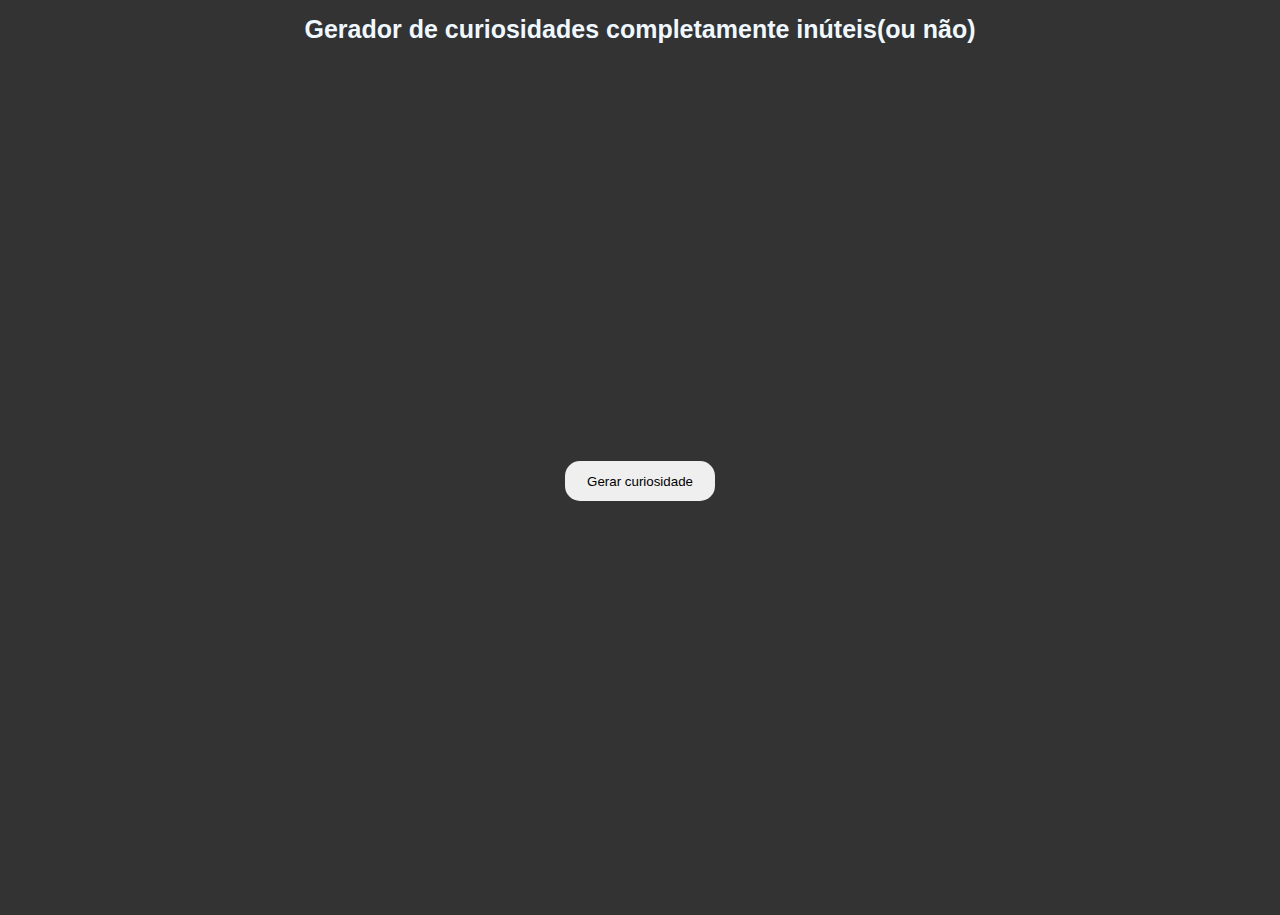
<file: curiosities/index.html>
<!DOCTYPE html>
<html lang="en">
  <head>
    <meta charset="UTF-8" />
    <meta name="viewport" content="width=device-width, initial-scale=1.0" />
    <title>Wikipedia Curiosities</title>
    <link rel="stylesheet" href="assets/css/style.css" />
    <link rel="stylesheet" href="assets/css/media-query.css">
    <!--Start Javascript-->
    <script defer src="assets/js/script.js"></script>
  </head>
  <body>
    <header>
      <h1>Gerador de curiosidades completamente inúteis(ou não)</h1>
    </header>
    <div class="curiosity">
      <h2 id="curiosity_title"></h2>
      <p id="curiosity_text"></p>
      <br>
      <button type="button" id="button">Gerar curiosidade</button>
    </div>
  </body>
</html>
</file>
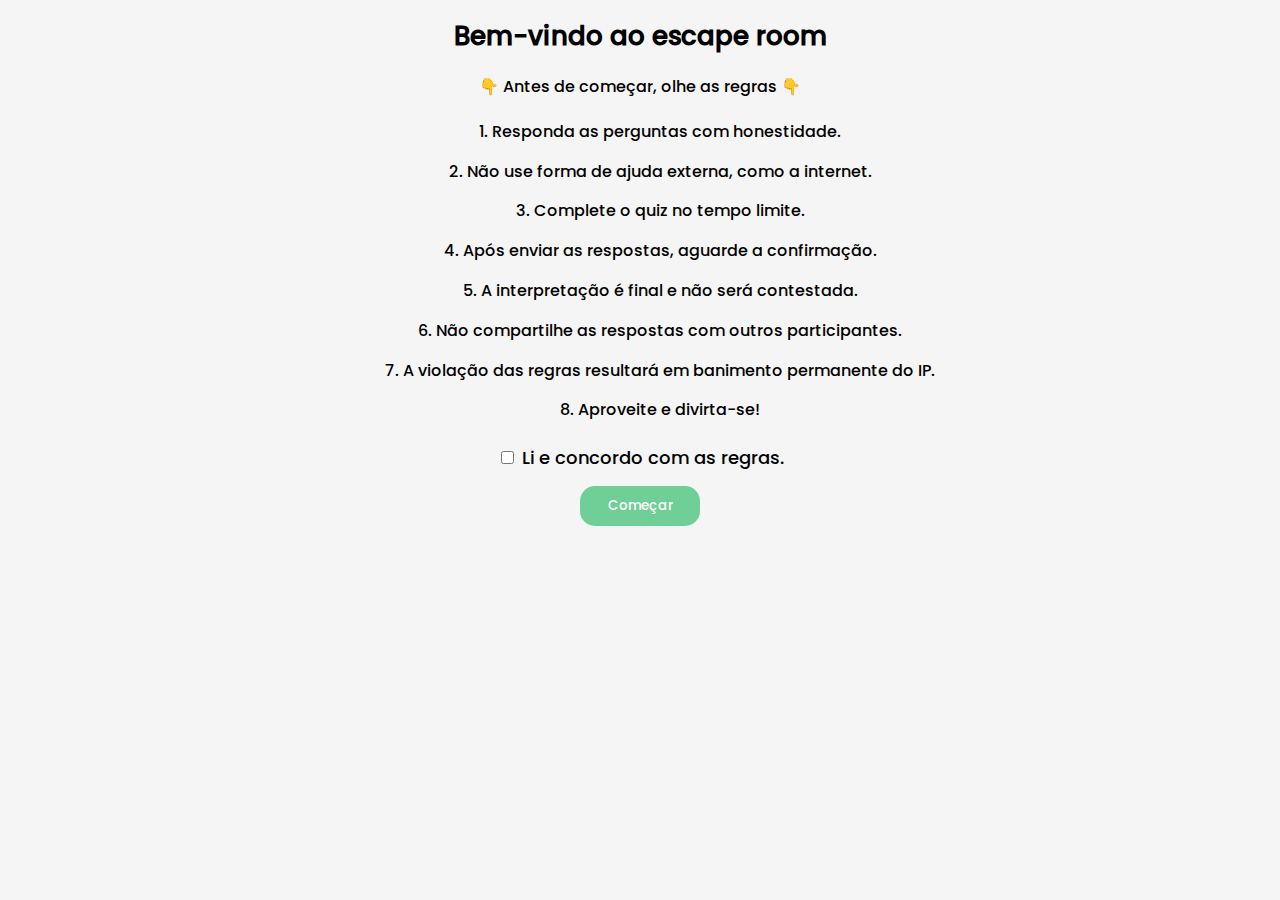
<file: escape room/index.html>
<!DOCTYPE html>
<html lang="pt-br">
<head>
    <meta charset="UTF-8">
    <meta name="viewport" content="width=device-width, initial-scale=1.0">
    <title>Escape Room</title>
    <link rel="stylesheet" href="assets/css/index.css">
    <script defer src="assets/js/index.js"></script>
</head>
<body>
    <h1>Bem-vindo ao escape room</h1>
    <p>&#x1F447; Antes de começar, olhe as regras &#x1F447;</p>
    <ol>
        <li>Responda as perguntas com honestidade.</li>
        <li>Não use forma de ajuda externa, como a internet.</li>
        <li>Complete o quiz no tempo limite.</li>
        <li>Após enviar as respostas, aguarde a confirmação.</li>
        <li>A interpretação é final e não será contestada.</li>
        <li>Não compartilhe as respostas com outros participantes.</li>
        <li>A violação das regras resultará em banimento permanente do IP.</li>
        <li>Aproveite e divirta-se!</li>
    </ol>
    <div class="confirm"><input type="checkbox" id="regrasCheckbox"> Li e concordo com as regras.</div>
    <div class="divBtn"><button id="button" disabled>Começar</button></div>
</body>
</html>
</file>
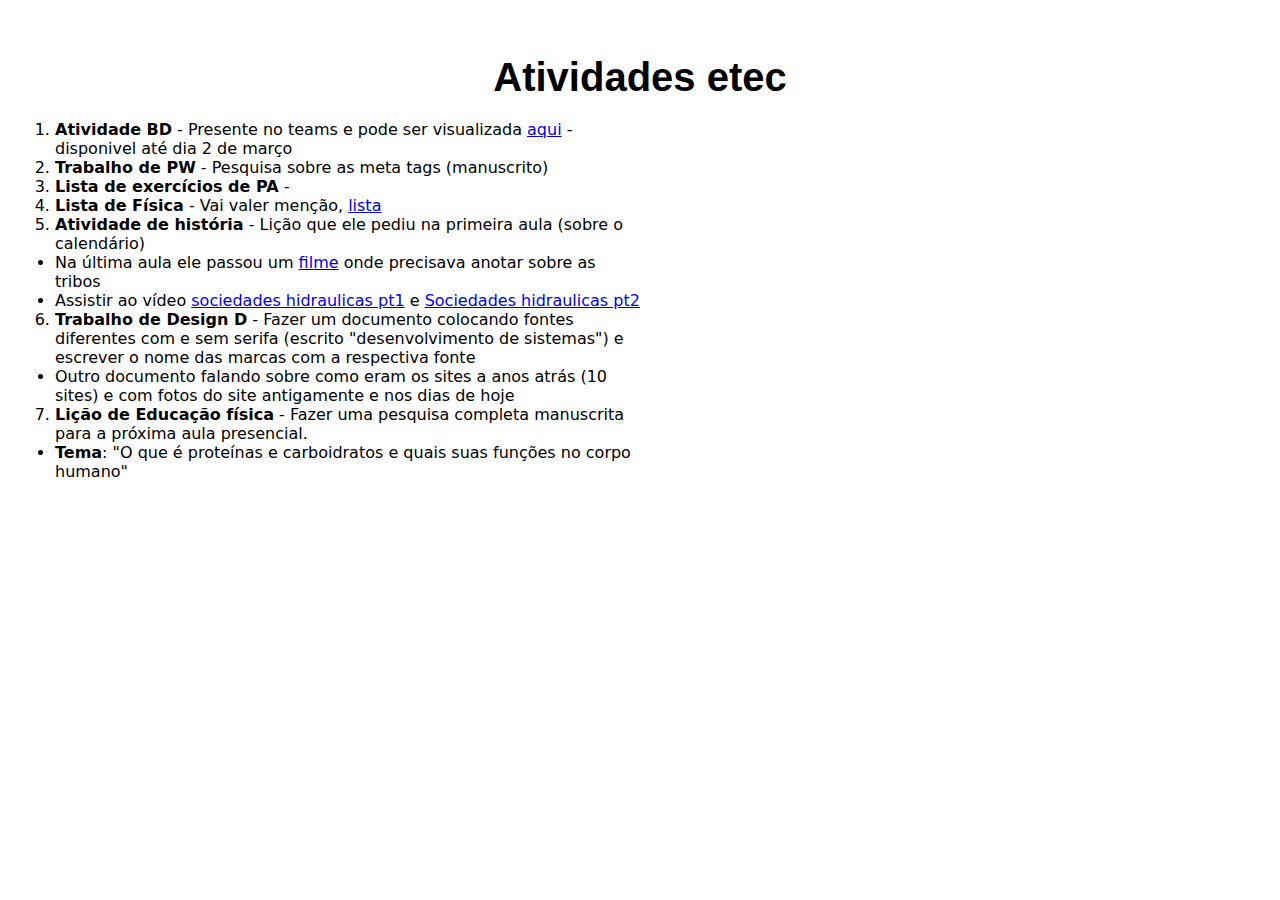
<file: etec/index.html>
<!DOCTYPE html>
<html lang="pt-br">
<head>
    <meta charset="UTF-8">
    <meta name="viewport" content="width=device-width, initial-scale=1.0">
    <meta http-equiv="X-UA-Compatible" content="IE=7">
    <title>Document</title>
    <link rel="stylesheet" href="assets/style.css">
</head>
<body>
    <div class="hero">
        <h1>Atividades etec</h1>
        <ol>
            <li><span class="title">Atividade BD</span> - Presente no teams e pode ser visualizada <a href="assets/content/db1.png">aqui</a> - disponivel até dia 2 de março</li>
            <li><span class="title">Trabalho de PW</span> - Pesquisa sobre as meta tags (manuscrito)</li>
            <li><span class="title">Lista de exercícios de PA</span> - <a href="assets/content/tpa.png"></a></li>
            <li><span class="title">Lista de Física</span> - Vai valer menção, <a href="assets/content/FIS.png">lista</a></li>
            <li><span class="title">Atividade de história</span> - Lição que ele pediu na primeira aula (sobre o calendário)</li>
            <ul>
                    <li>Na última aula ele passou um <a href="https://www.youtube.com/watch?v=t_xzwMbuGbE">filme</a> onde precisava anotar sobre as tribos</li>
                    <li>Assistir ao vídeo <a href="https://youtu.be/TlUOhzYwqDA">sociedades hidraulicas pt1</a> e <a href="https://youtu.be/0oZe_xiUyXw">Sociedades hidraulicas pt2</a></li>
            </ul>
            <li><span class="title">Trabalho de Design D</span> - Fazer um documento colocando fontes diferentes com e sem serifa (escrito "desenvolvimento de sistemas") e escrever o nome das marcas com a respectiva fonte</li>
            <ul>
                <li>Outro documento falando sobre como eram os sites a anos atrás (10 sites) e com fotos do site antigamente e nos dias de hoje</li>
            </ul>
            <li><span class="title">Lição de Educação física</span> - Fazer uma pesquisa completa manuscrita para a próxima aula presencial.</li>
                <ul>
                    <li><span class="title">Tema</span>: "O que é proteínas e carboidratos e quais suas funções no corpo humano"</li>
                </ul>
        </ol>
    </div>
</body>
</html>
</file>
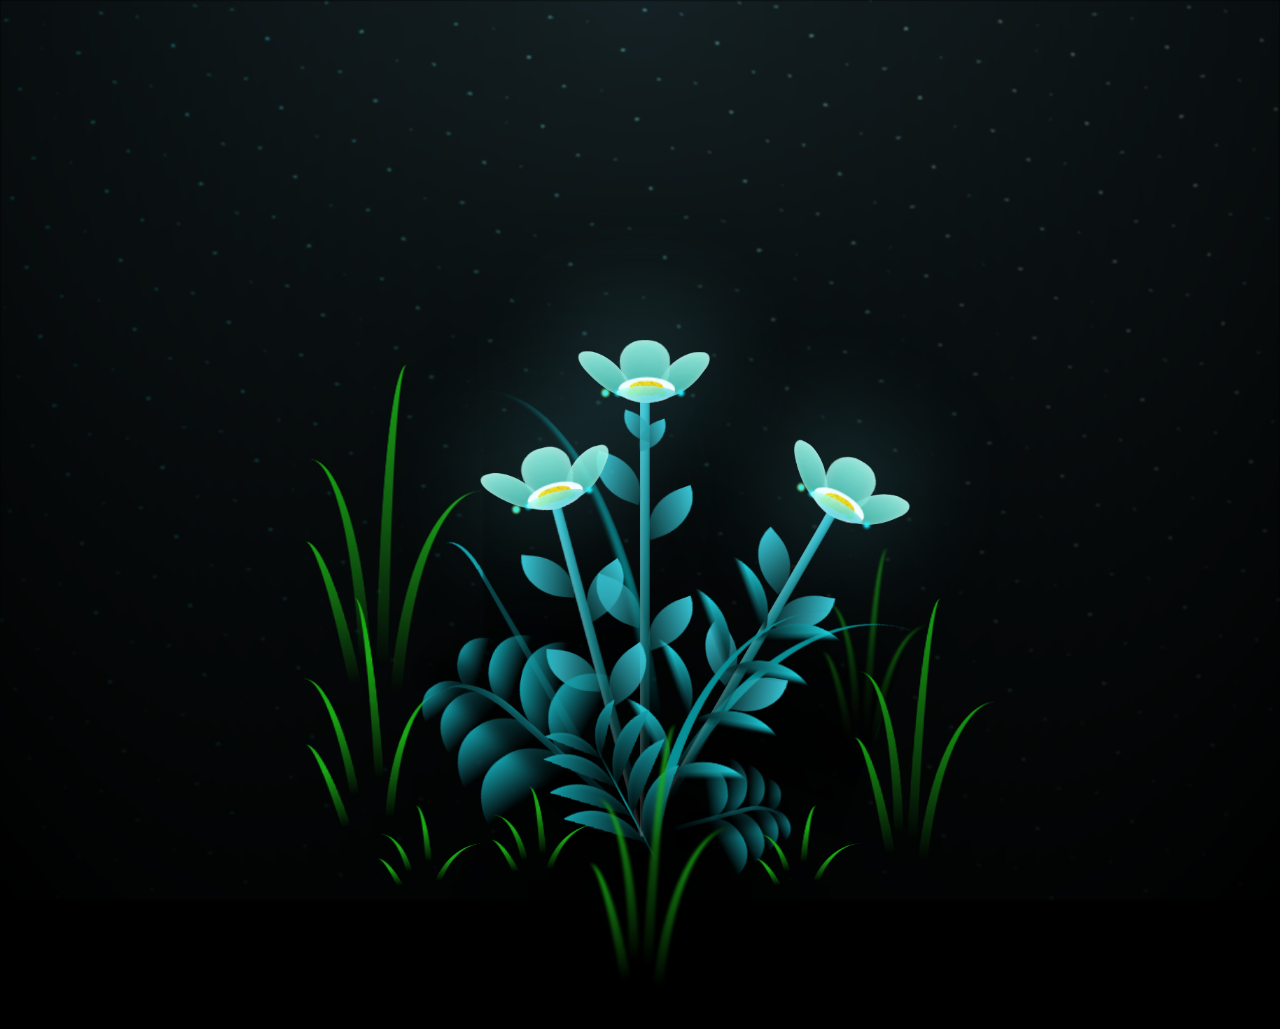
<file: flower/index.html>
<!DOCTYPE html>
<html lang="pt-br">
<head>
    <meta charset="UTF-8">
    <meta name="viewport" content="width=device-width, initial-scale=1.0">
    <title>Ale❤️</title>
    <link rel="stylesheet" href="assets/style.css">
    <script defer src="assets/script.js"></script>
</head>
 
<body class="not-loaded">
    <div class="night"></div>
    <div class="flowers">
      <div class="flower flower--1">
        <div class="flower__leafs flower__leafs--1">
          <div class="flower__leaf flower__leaf--1"></div>
          <div class="flower__leaf flower__leaf--2"></div>
          <div class="flower__leaf flower__leaf--3"></div>
          <div class="flower__leaf flower__leaf--4"></div>
          

          <div class="flower__white-circle"></div>
  
          <div class="flower__light flower__light--1"></div>
          <div class="flower__light flower__light--2"></div>
          <div class="flower__light flower__light--3"></div>
          <div class="flower__light flower__light--4"></div>
          <div class="flower__light flower__light--5"></div>
          <div class="flower__light flower__light--6"></div>
          <div class="flower__light flower__light--7"></div>
          <div class="flower__light flower__light--8"></div>
  
        </div>
        <div class="flower__line">
          <div class="flower__line__leaf flower__line__leaf--1"></div>
          <div class="flower__line__leaf flower__line__leaf--2"></div>
          <div class="flower__line__leaf flower__line__leaf--3"></div>
          <div class="flower__line__leaf flower__line__leaf--4"></div>
          <div class="flower__line__leaf flower__line__leaf--5"></div>
          <div class="flower__line__leaf flower__line__leaf--6"></div>
        </div>
      </div>
  
      <div class="flower flower--2">
        <div class="flower__leafs flower__leafs--2">
          <div class="flower__leaf flower__leaf--1"></div>
          <div class="flower__leaf flower__leaf--2"></div>
          <div class="flower__leaf flower__leaf--3"></div>
          <div class="flower__leaf flower__leaf--4"></div>
          <div class="flower__white-circle"></div>
  
          <div class="flower__light flower__light--1"></div>
          <div class="flower__light flower__light--2"></div>
          <div class="flower__light flower__light--3"></div>
          <div class="flower__light flower__light--4"></div>
          <div class="flower__light flower__light--5"></div>
          <div class="flower__light flower__light--6"></div>
          <div class="flower__light flower__light--7"></div>
          <div class="flower__light flower__light--8"></div>
  
        </div>
        <div class="flower__line">
          <div class="flower__line__leaf flower__line__leaf--1"></div>
          <div class="flower__line__leaf flower__line__leaf--2"></div>
          <div class="flower__line__leaf flower__line__leaf--3"></div>
          <div class="flower__line__leaf flower__line__leaf--4"></div>
        </div>
      </div>
  
      <div class="flower flower--3">
        <div class="flower__leafs flower__leafs--3">
          <div class="flower__leaf flower__leaf--1"></div>
          <div class="flower__leaf flower__leaf--2"></div>
          <div class="flower__leaf flower__leaf--3"></div>
          <div class="flower__leaf flower__leaf--4"></div>
          <div class="flower__white-circle"></div>
  
          <div class="flower__light flower__light--1"></div>
          <div class="flower__light flower__light--2"></div>
          <div class="flower__light flower__light--3"></div>
          <div class="flower__light flower__light--4"></div>
          <div class="flower__light flower__light--5"></div>
          <div class="flower__light flower__light--6"></div>
          <div class="flower__light flower__light--7"></div>
          <div class="flower__light flower__light--8"></div>
  
        </div>
        <div class="flower__line">
          <div class="flower__line__leaf flower__line__leaf--1"></div>
          <div class="flower__line__leaf flower__line__leaf--2"></div>
          <div class="flower__line__leaf flower__line__leaf--3"></div>
          <div class="flower__line__leaf flower__line__leaf--4"></div>
        </div>
      </div>
  
      <div class="grow-ans" style="--d:1.2s">
        <div class="flower__g-long">
          <div class="flower__g-long__top"></div>
          <div class="flower__g-long__bottom"></div>
        </div>
      </div>
  
      <div class="growing-grass">
        <div class="flower__grass flower__grass--1">
          <div class="flower__grass--top"></div>
          <div class="flower__grass--bottom"></div>
          <div class="flower__grass__leaf flower__grass__leaf--1"></div>
          <div class="flower__grass__leaf flower__grass__leaf--2"></div>
          <div class="flower__grass__leaf flower__grass__leaf--3"></div>
          <div class="flower__grass__leaf flower__grass__leaf--4"></div>
          <div class="flower__grass__leaf flower__grass__leaf--5"></div>
          <div class="flower__grass__leaf flower__grass__leaf--6"></div>
          <div class="flower__grass__leaf flower__grass__leaf--7"></div>
          <div class="flower__grass__leaf flower__grass__leaf--8"></div>
          <div class="flower__grass__overlay"></div>
        </div>
      </div>
  
      <div class="growing-grass">
        <div class="flower__grass flower__grass--2">
          <div class="flower__grass--top"></div>
          <div class="flower__grass--bottom"></div>
          <div class="flower__grass__leaf flower__grass__leaf--1"></div>
          <div class="flower__grass__leaf flower__grass__leaf--2"></div>
          <div class="flower__grass__leaf flower__grass__leaf--3"></div>
          <div class="flower__grass__leaf flower__grass__leaf--4"></div>
          <div class="flower__grass__leaf flower__grass__leaf--5"></div>
          <div class="flower__grass__leaf flower__grass__leaf--6"></div>
          <div class="flower__grass__leaf flower__grass__leaf--7"></div>
          <div class="flower__grass__leaf flower__grass__leaf--8"></div>
          <div class="flower__grass__overlay"></div>
        </div>
      </div>
  
      <div class="grow-ans" style="--d:2.4s">
        <div class="flower__g-right flower__g-right--1">
          <div class="leaf"></div>
        </div>
      </div>
  
      <div class="grow-ans" style="--d:2.8s">
        <div class="flower__g-right flower__g-right--2">
          <div class="leaf"></div>
        </div>
      </div>
  
      <div class="grow-ans" style="--d:2.8s">
        <div class="flower__g-front">
          <div class="flower__g-front__leaf-wrapper flower__g-front__leaf-wrapper--1">
            <div class="flower__g-front__leaf"></div>
          </div>
          <div class="flower__g-front__leaf-wrapper flower__g-front__leaf-wrapper--2">
            <div class="flower__g-front__leaf"></div>
          </div>
          <div class="flower__g-front__leaf-wrapper flower__g-front__leaf-wrapper--3">
            <div class="flower__g-front__leaf"></div>
          </div>
          <div class="flower__g-front__leaf-wrapper flower__g-front__leaf-wrapper--4">
            <div class="flower__g-front__leaf"></div>
          </div>
          <div class="flower__g-front__leaf-wrapper flower__g-front__leaf-wrapper--5">
            <div class="flower__g-front__leaf"></div>
          </div>
          <div class="flower__g-front__leaf-wrapper flower__g-front__leaf-wrapper--6">
            <div class="flower__g-front__leaf"></div>
          </div>
          <div class="flower__g-front__leaf-wrapper flower__g-front__leaf-wrapper--7">
            <div class="flower__g-front__leaf"></div>
          </div>
          <div class="flower__g-front__leaf-wrapper flower__g-front__leaf-wrapper--8">
            <div class="flower__g-front__leaf"></div>
          </div>
          <div class="flower__g-front__line"></div>
        </div>
      </div>
  
      <div class="grow-ans" style="--d:3.2s">
        <div class="flower__g-fr">
          <div class="leaf"></div>
          <div class="flower__g-fr__leaf flower__g-fr__leaf--1"></div>
          <div class="flower__g-fr__leaf flower__g-fr__leaf--2"></div>
          <div class="flower__g-fr__leaf flower__g-fr__leaf--3"></div>
          <div class="flower__g-fr__leaf flower__g-fr__leaf--4"></div>
          <div class="flower__g-fr__leaf flower__g-fr__leaf--5"></div>
          <div class="flower__g-fr__leaf flower__g-fr__leaf--6"></div>
          <div class="flower__g-fr__leaf flower__g-fr__leaf--7"></div>
          <div class="flower__g-fr__leaf flower__g-fr__leaf--8"></div>
        </div>
      </div>
  
      <div class="long-g long-g--0">
        <div class="grow-ans" style="--d:3s">
          <div class="leaf leaf--0"></div>
        </div>
        <div class="grow-ans" style="--d:2.2s">
          <div class="leaf leaf--1"></div>
        </div>
        <div class="grow-ans" style="--d:3.4s">
          <div class="leaf leaf--2"></div>
        </div>
        <div class="grow-ans" style="--d:3.6s">
          <div class="leaf leaf--3"></div>
        </div>
      </div>
  
      <div class="long-g long-g--1">
        <div class="grow-ans" style="--d:3.6s">
          <div class="leaf leaf--0"></div>
        </div>
        <div class="grow-ans" style="--d:3.8s">
          <div class="leaf leaf--1"></div>
        </div>
        <div class="grow-ans" style="--d:4s">
          <div class="leaf leaf--2"></div>
        </div>
        <div class="grow-ans" style="--d:4.2s">
          <div class="leaf leaf--3"></div>
        </div>
      </div>
  
      <div class="long-g long-g--2">
        <div class="grow-ans" style="--d:4s">
          <div class="leaf leaf--0"></div>
        </div>
        <div class="grow-ans" style="--d:4.2s">
          <div class="leaf leaf--1"></div>
        </div>
        <div class="grow-ans" style="--d:4.4s">
          <div class="leaf leaf--2"></div>
        </div>
        <div class="grow-ans" style="--d:4.6s">
          <div class="leaf leaf--3"></div>
        </div>
      </div>
  
      <div class="long-g long-g--3">
        <div class="grow-ans" style="--d:4s">
          <div class="leaf leaf--0"></div>
        </div>
        <div class="grow-ans" style="--d:4.2s">
          <div class="leaf leaf--1"></div>
        </div>
        <div class="grow-ans" style="--d:3s">
          <div class="leaf leaf--2"></div>
        </div>
        <div class="grow-ans" style="--d:3.6s">
          <div class="leaf leaf--3"></div>
        </div>
      </div>
  
      <div class="long-g long-g--4">
        <div class="grow-ans" style="--d:4s">
          <div class="leaf leaf--0"></div>
        </div>
        <div class="grow-ans" style="--d:4.2s">
          <div class="leaf leaf--1"></div>
        </div>
        <div class="grow-ans" style="--d:3s">
          <div class="leaf leaf--2"></div>
        </div>
        <div class="grow-ans" style="--d:3.6s">
          <div class="leaf leaf--3"></div>
        </div>
      </div>
  
      <div class="long-g long-g--5">
        <div class="grow-ans" style="--d:4s">
          <div class="leaf leaf--0"></div>
        </div>
        <div class="grow-ans" style="--d:4.2s">
          <div class="leaf leaf--1"></div>
        </div>
        <div class="grow-ans" style="--d:3s">
          <div class="leaf leaf--2"></div>
        </div>
        <div class="grow-ans" style="--d:3.6s">
          <div class="leaf leaf--3"></div>
        </div>
      </div>
  
      <div class="long-g long-g--6">
        <div class="grow-ans" style="--d:4.2s">
          <div class="leaf leaf--0"></div>
        </div>
        <div class="grow-ans" style="--d:4.4s">
          <div class="leaf leaf--1"></div>
        </div>
        <div class="grow-ans" style="--d:4.6s">
          <div class="leaf leaf--2"></div>
        </div>
        <div class="grow-ans" style="--d:4.8s">
          <div class="leaf leaf--3"></div>
        </div>
      </div>
  
      <div class="long-g long-g--7">
        <div class="grow-ans" style="--d:3s">
          <div class="leaf leaf--0"></div>
        </div>
        <div class="grow-ans" style="--d:3.2s">
          <div class="leaf leaf--1"></div>
        </div>
        <div class="grow-ans" style="--d:3.5s">
          <div class="leaf leaf--2"></div>
        </div>
        <div class="grow-ans" style="--d:3.6s">
          <div class="leaf leaf--3"></div>
        </div>
      </div>
    </div>
  </body>

</html>
</file>
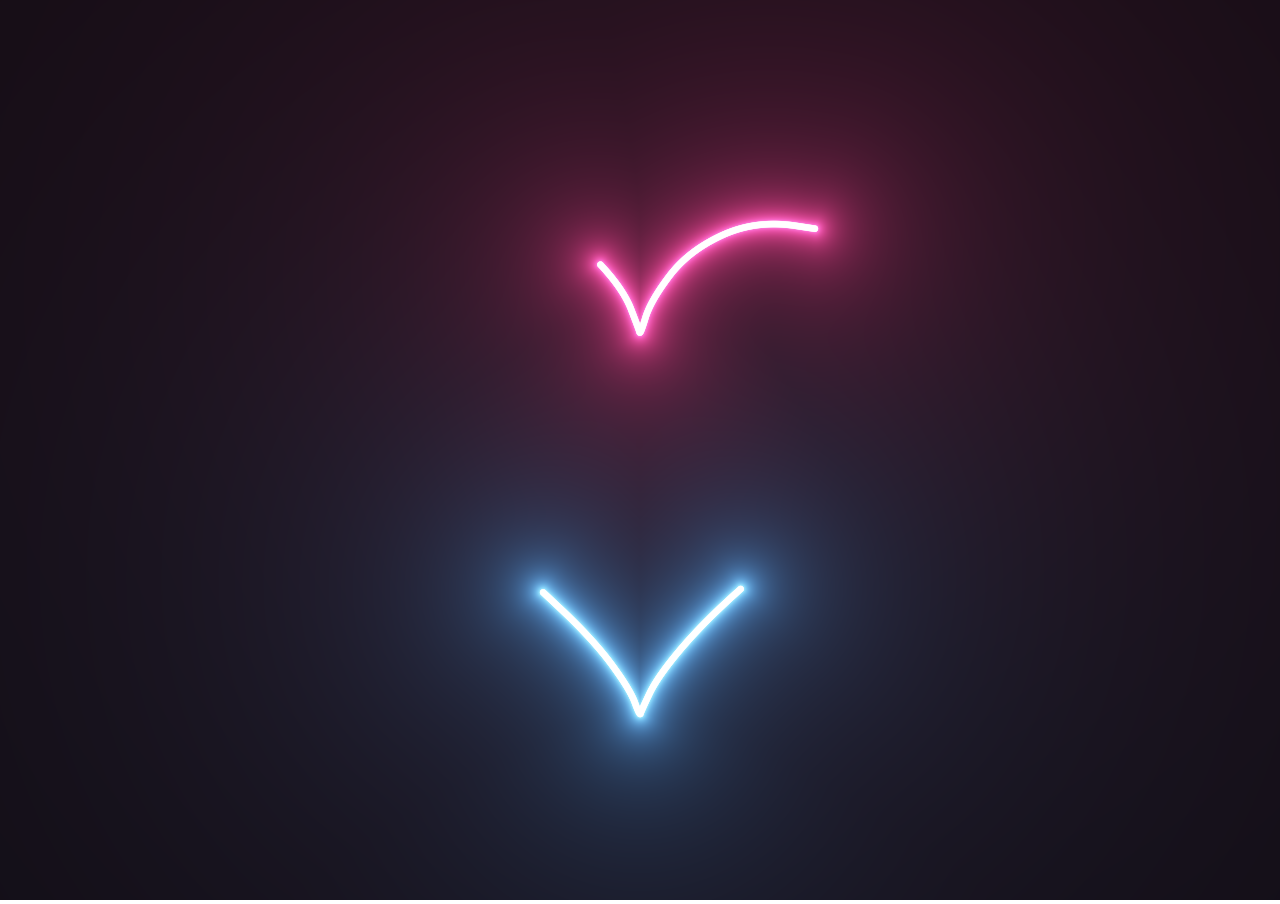
<file: heart/index.html>
<!DOCTYPE html>
<html lang="pt-br">
<head>
    <meta charset="UTF-8">
    <meta name="viewport" content="width=device-width, initial-scale=1.0">
    <title>Eu te amo</title>
    <script defer src="assets/js/index.js"></script>
    <style>
        *{
            margin: 0;
            padding: 0;
            box-sizing: border-box;
            overflow: hidden;
        }
    </style>
</head>
<body>
    <canvas id="canvas" width="2500" height="1000"></canvas>
</body>
</html>
</file>
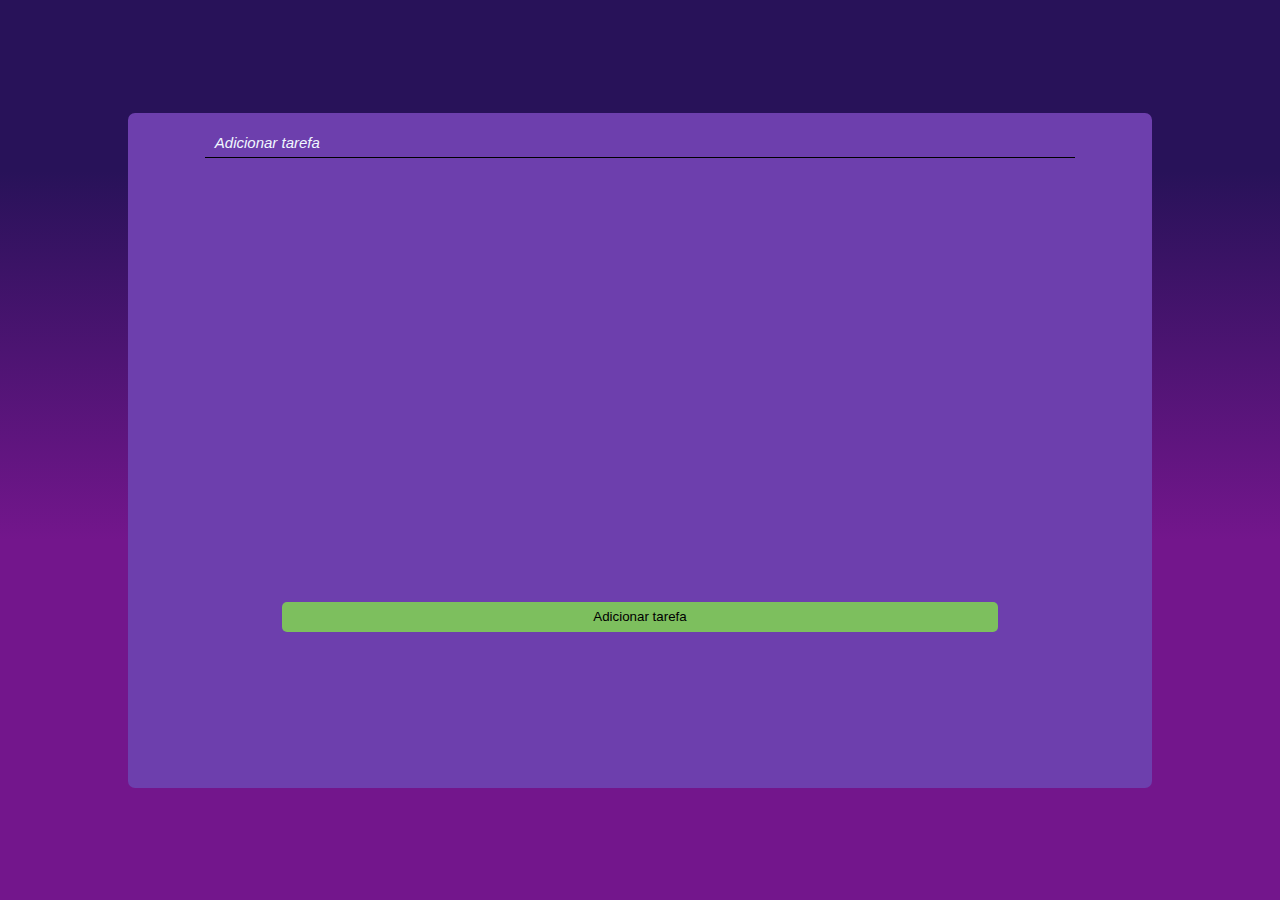
<file: toDoList/index.html>
<!DOCTYPE html>
<html lang="pt-br">
<head>
    <meta charset="UTF-8">
    <meta name="viewport" content="width=device-width, initial-scale=1.0">
    <title>To Do List</title>
    <link rel="stylesheet" href="src/style.css">
    <script defer src="src/script.js"></script>
</head>
<body>
    <div class="container">
        <main class="toDoContainer">
            <input type="text" name="taskInput" id="taskInput" placeholder="Adicionar tarefa">
            <section class="taskDiv" id="taskDiv"></section>
            <input type="button" id="btn" value="Adicionar tarefa">
        </main>
    </div>
</body>
</html>
</file>
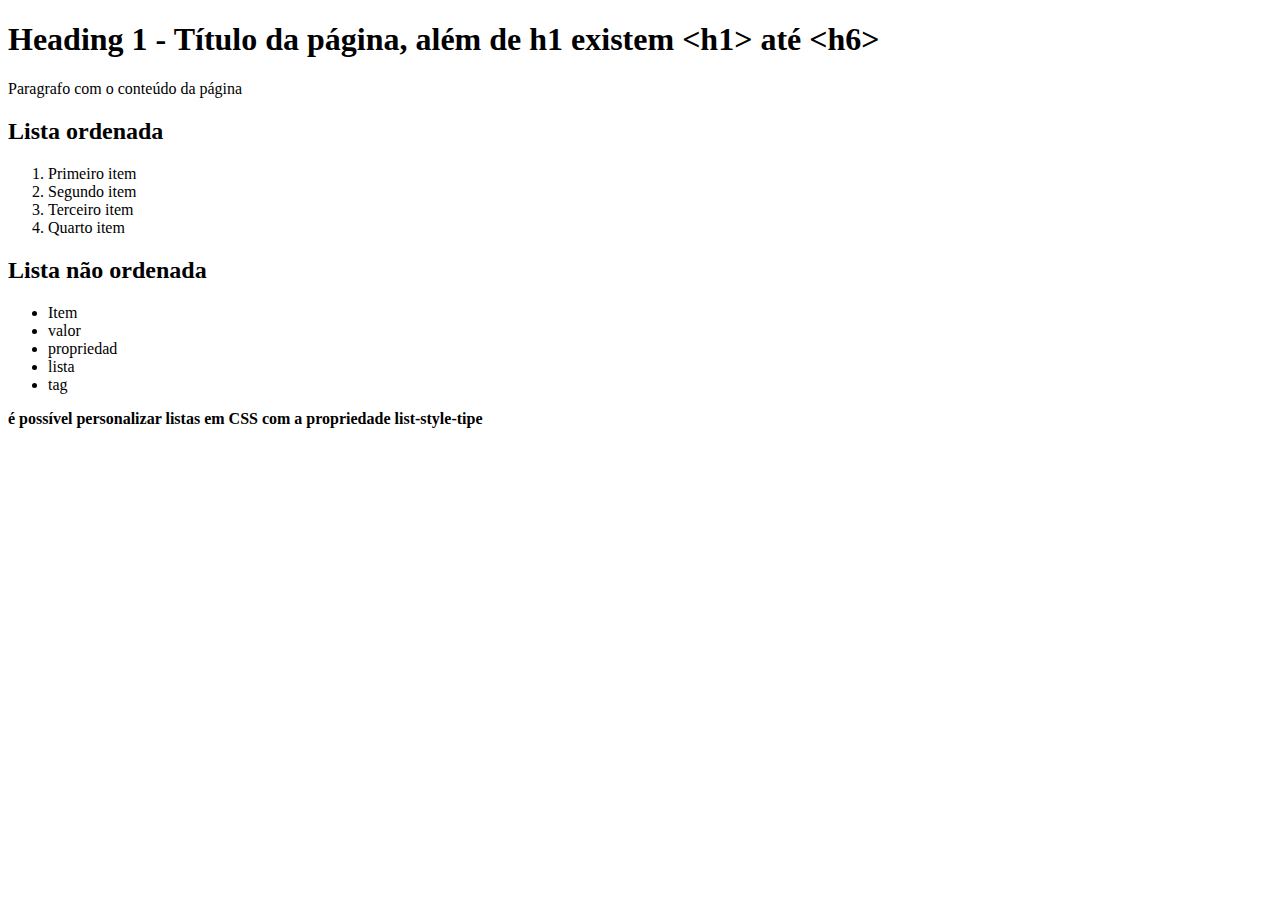
<file: etec/pw/index.html>
<!DOCTYPE html>
<html lang="pt-br">
<!-- Indica página em português do brasil -->
<head>
				<!-- start META -->
    <meta charset="UTF-8">
    <!-- Codificação de caracteres no formato universal -->
    <!-- <meta http-equiv="Content-Type" content="text/html;charset=UTF-8"> Mesma sintaxe do primeixo -->
    <meta name="viewport" content="width=device-width, initial-scale=1.0">
    <!-- Faz com que o documento ocupe 100% da largura do dispositivo -->
    <meta name="description" content="Descrição do site para influência no CTR">
    <meta name="keywords" content="documento, html, página, programação, web, básico">
    <meta http-equiv="X-UA-Compatible" content="IE=edge"> <!-- Garante que o internet explorer use a versão mais recente do renderizador -->
    <meta name="robots" content="index,follow">
    <!-- Tag para indexar a página e seguir links internos -->
    <meta name="googlebot" content="notranslate">
    <!-- Metatag para impedir que o motor do google traduza a página -->
			 <!-- end meta -->
				<!-- start link -->
    <title>Documento HTML</title>
    <!-- Título da página  -->
</head>
<body>
    <div>
        <!-- Start Text-->
        <h1>Heading 1 - Título da página, além de h1 existem &lt;h1&gt; até &lt;h6&gt;</h1>
        <p>Paragrafo com o conteúdo da página</p>
        <!-- end text -->
        <!-- start ol -->
        <h2>Lista ordenada</h2>
        <ol>
            <li>Primeiro item</li>
            <li>Segundo item</li>
            <li>Terceiro item</li>
            <li>Quarto item</li>
        </ol>
        <!-- End ol -->
        <!-- Start ul-->
        <h2>Lista não ordenada</h2>
        <ul>
            <li>Item</li>
            <li>valor</li>
            <li>propriedad</li>
            <li>lista</li>
            <li>tag</li>
        </ul>
        <!-- end ul -->
        <!-- start note-->
        <p><strong>é possível personalizar listas em CSS com a propriedade list-style-tipe</strong></p>
        <!-- End  note -->
									<!-- Start anchor - - >
								 <a href="Google.com">link para página externa</a>
								<!-- end anchor -->
    </div>
</body>
</html>
</file>
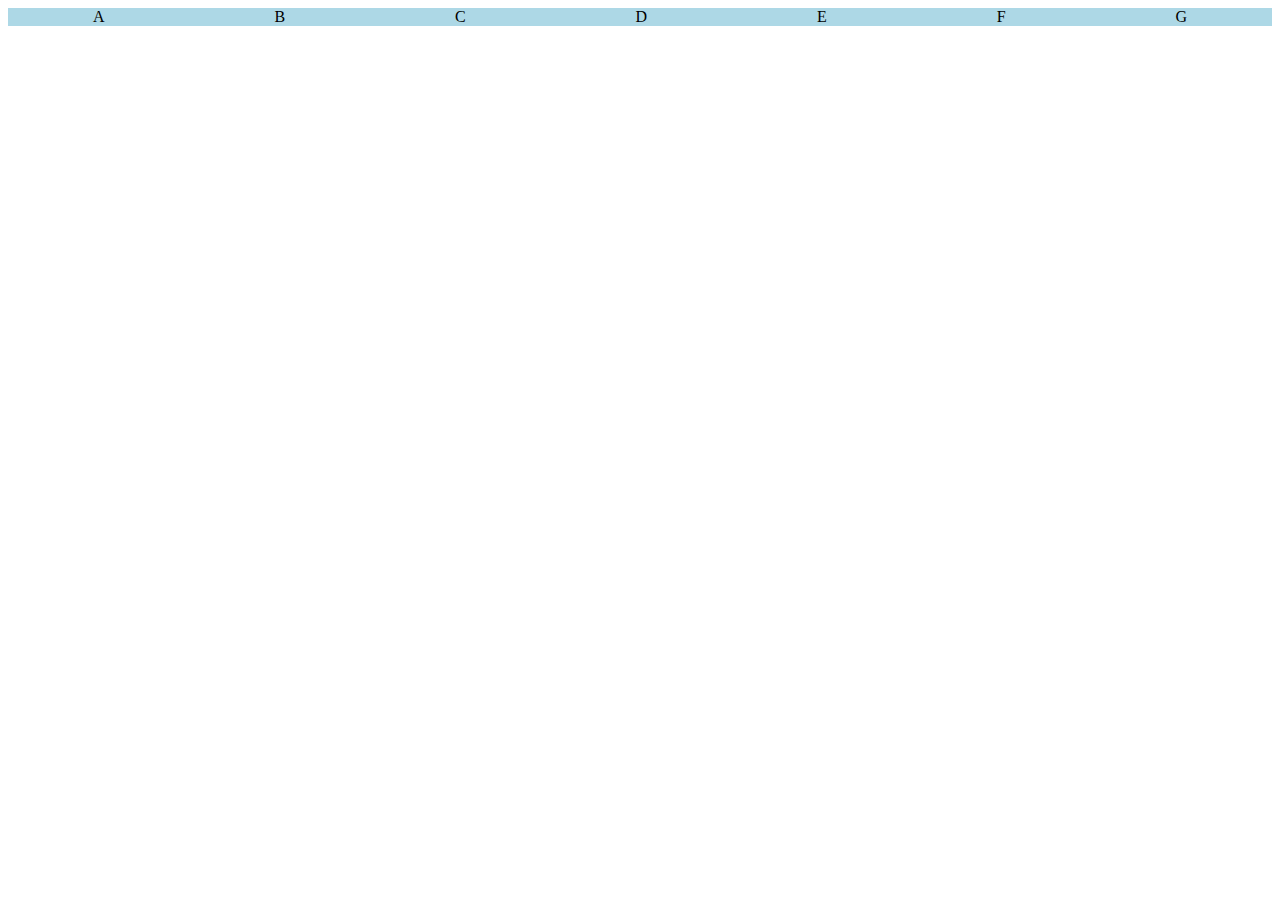
<file: curso5/flex-box/flex001/index.html>
<!DOCTYPE html>
<html lang="en">
<head>
    <meta charset="UTF-8">
    <meta name="viewport" content="width=device-width, initial-scale=1.0">
    <title>Flexible box</title>
    <style>
        .container{
            display: flex;
            background-color: whitesmoke;
        }
        .item{
            background-color: lightblue;
            flex: auto;
            text-align: center;
        }
    </style>
</head>
<body>
    <div class="container">
        <div class="item">A</div>
        <div class="item">B</div>
        <div class="item">C</div>
        <div class="item">D</div>
        <div class="item">E</div>
        <div class="item">F</div>
        <div class="item">G</div>
    </div>
</body>
</html>
</file>
<file: curiosities/assets/css/style.css>
@charset "UTF-8";

*{
    font-family: Arial, Helvetica, sans-serif;
    margin: 0;
    padding: 0;
    box-sizing: border-box;
}
body{
    color: aliceblue;
    background-color: #333;
    height: 100vh;
    max-height: 120vh;
}
h1{
    margin: 15px 2px 0 2px;
    text-align: center;
    font-size: 15px;
}
.curiosity{
    text-align: center;
    width: 80%;
    margin: 10px 10px 10px 10%;
    line-height: 1.5;
    display: flex;
    justify-content: center;
    align-items: center;
    flex-direction: column;
    height: 90vh;
}
.curiosity p{
    font-size: 15px;
}
.curiosity button{
    width: 150px;
    height: 40px;
    border-radius: 15px;
    border: none;
    margin-top: 20px ;

}
</file>
<file: curiosities/assets/css/media-query.css>
@media screen and (min-width: 550px){
    h1{
        font-size: 25px;
    }
}
@media screen and (min-width: 980px){
    .curiosity{
        width: 40%;
        margin-left: 30%;
    }
}
</file>
<file: escape room/assets/css/index.css>
@charset "UTF-8";

@font-face {
    font-family: "Poppins";
    src: url(../fonts/Poppins/Poppins-Medium.ttf);
}
*{
    font-family: "Poppins", Arial, Helvetica, sans-serif;
}
body{
    background-color: whitesmoke;
}
h1{
    text-align: center;
    font-size: 26px;
}
p{
    text-align: center;
}
ol{
    list-style-position: inside;
}
ol li{
    text-align: center;
    margin: 5px;
    padding: 3px;
    line-height: 1.8;
}
.divBtn{
    width: 100%;
    display: flex;
    justify-content: center;
    align-items: center;
}
button{
    width: 120px;
    height: 40px;
    border-radius: 15px;
    border: none;
    background-color: #6FCF97;
    color: white;
    cursor: pointer;
}
.confirm{
    text-align: center;
    padding-bottom: 15px;
    font-size: 18px;
}
</file>
<file: etec/assets/style.css>
@charset "UTF-8";

*{
    padding: 0;
    margin: 0;
    box-sizing: border-box;
}
.hero{
    margin: 25px !important;
    padding: 30px !important;
}
h1{
    font-family: Arial, Helvetica, sans-serif;
    font-size: 30pt;
    text-align: center;
    margin-bottom: 20px;
}
ol{
    font-family: system-ui, -apple-system, BlinkMacSystemFont, 'Segoe UI', Roboto, Oxygen, Ubuntu, Cantarell, 'Open Sans', 'Helvetica Neue', sans-serif;
    width: 50%;
}
.title{
    font-weight: bolder !important;
}
p{
    font-family: 'Times New Roman', Times, serif;
    text-align: justify;
    line-height: 2px;
}
ul{
    list-style-type: disc;
}
</file>
<file: flower/assets/style.css>
@charset "UTF-8";

*,
*::after,
*::before {
  padding: 0;
  margin: 0;
  box-sizing: border-box;
}

:root {
  --dark-color: #000;
}

body {
  display: flex;
  align-items: flex-end;
  justify-content: center;
  min-height: 100vh;
  background-color: var(--dark-color);
  overflow: hidden;
  perspective: 1000px;
}

.night {
  position: fixed;
  left: 50%;
  top: 0;
  transform: translateX(-50%);
  width: 100%;
  height: 100%;
  filter: blur(0.1vmin);
  background-image: radial-gradient(ellipse at top, transparent 0%, var(--dark-color)), radial-gradient(ellipse at bottom, var(--dark-color), rgba(145, 233, 255, 0.2)), repeating-linear-gradient(220deg, black 0px, black 19px, transparent 19px, transparent 22px), repeating-linear-gradient(189deg, black 0px, black 19px, transparent 19px, transparent 22px), repeating-linear-gradient(148deg, black 0px, black 19px, transparent 19px, transparent 22px), linear-gradient(90deg, #00fffa, #f0f0f0);
}

.flowers {
  position: relative;
  transform: scale(0.7);
}

.flower {
  position: absolute;
  bottom: 10vmin;
  transform-origin: bottom center;
  z-index: 10;
  --fl-speed: 0.8s;
}
.flower--1 {
  animation: moving-flower-1 4s linear infinite;
}
.flower--1 .flower__line {
  height: 70vmin;
  animation-delay: 0.3s;
}
.flower--1 .flower__line__leaf--1 {
  animation: blooming-leaf-right var(--fl-speed) 1.6s backwards;
}
.flower--1 .flower__line__leaf--2 {
  animation: blooming-leaf-right var(--fl-speed) 1.4s backwards;
}
.flower--1 .flower__line__leaf--3 {
  animation: blooming-leaf-left var(--fl-speed) 1.2s backwards;
}
.flower--1 .flower__line__leaf--4 {
  animation: blooming-leaf-left var(--fl-speed) 1s backwards;
}
.flower--1 .flower__line__leaf--5 {
  animation: blooming-leaf-right var(--fl-speed) 1.8s backwards;
}
.flower--1 .flower__line__leaf--6 {
  animation: blooming-leaf-left var(--fl-speed) 2s backwards;
}
.flower--2 {
  left: 50%;
  transform: rotate(30deg);
  animation: moving-flower-2 4s linear infinite;
}
.flower--2 .flower__line {
  height: 60vmin;
  animation-delay: 0.8s;
}
.flower--2 .flower__line__leaf--1 {
  animation: blooming-leaf-right var(--fl-speed) 1.9s backwards;
}
.flower--2 .flower__line__leaf--2 {
  animation: blooming-leaf-right var(--fl-speed) 1.7s backwards;
}
.flower--2 .flower__line__leaf--3 {
  animation: blooming-leaf-left var(--fl-speed) 1.5s backwards;
}
.flower--2 .flower__line__leaf--4 {
  animation: blooming-leaf-left var(--fl-speed) 1.3s backwards;
}
.flower--3 {
  left: 50%;
  transform: rotate(-15deg);
  animation: moving-flower-3 4s linear infinite;
}
.flower--3 .flower__line {
  animation-delay: 0.9s;
}
.flower--3 .flower__line__leaf--1 {
  animation: blooming-leaf-right var(--fl-speed) 2.5s backwards;
}
.flower--3 .flower__line__leaf--2 {
  animation: blooming-leaf-right var(--fl-speed) 2.3s backwards;
}
.flower--3 .flower__line__leaf--3 {
  animation: blooming-leaf-left var(--fl-speed) 2.1s backwards;
}
.flower--3 .flower__line__leaf--4 {
  animation: blooming-leaf-left var(--fl-speed) 1.9s backwards;
}
.flower__leafs {
  position: relative;
  animation: blooming-flower 2s backwards;
}
.flower__leafs--1 {
  animation-delay: 1.1s;
}
.flower__leafs--2 {
  animation-delay: 1.4s;
}
.flower__leafs--3 {
  animation-delay: 1.7s;
}
.flower__leafs::after {
  content: "";
  position: absolute;
  left: 0;
  top: 0;
  transform: translate(-50%, -100%);
  width: 8vmin;
  height: 8vmin;
  background-color: #6bf0ff;
  filter: blur(10vmin);
}
.flower__leaf {
  position: absolute;
  bottom: 0;
  left: 50%;
  width: 8vmin;
  height: 11vmin;
  border-radius: 51% 49% 47% 53%/44% 45% 55% 69%;
  background-color: #65e6cc;
  background-image: linear-gradient(to top, #40bbab, #a7ffee);
  transform-origin: bottom center;
  opacity: 0.9;
  box-shadow: inset 0 0 2vmin rgba(255, 255, 255, 0.5);
}
.flower__leaf--1 {
  transform: translate(-10%, 1%) rotateY(40deg) rotateX(-50deg);
}
.flower__leaf--2 {
  transform: translate(-50%, -4%) rotateX(40deg);
}
.flower__leaf--3 {
  transform: translate(-90%, 0%) rotateY(45deg) rotateX(50deg);
}
.flower__leaf--4 {
  width: 8vmin;
  height: 8vmin;
  transform-origin: bottom left;
  border-radius: 4vmin 10vmin 4vmin 4vmin;
  transform: translate(0%, 18%) rotateX(70deg) rotate(-43deg);
  background-image: linear-gradient(to top, #39c6d6, #a7ffee);
  z-index: 1;
  opacity: 0.8;
}
.flower__white-circle {
  position: absolute;
  left: -3.5vmin;
  top: -3vmin;
  width: 9vmin;
  height: 4vmin;
  border-radius: 50%;
  background-color: #fff;
}
.flower__white-circle::after {
  content: "";
  position: absolute;
  left: 50%;
  top: 45%;
  transform: translate(-50%, -50%);
  width: 60%;
  height: 60%;
  border-radius: inherit;
  background-image: repeating-linear-gradient(135deg, rgba(0, 0, 0, 0.03) 0px, rgba(0, 0, 0, 0.03) 1px, transparent 1px, transparent 12px), repeating-linear-gradient(45deg, rgba(0, 0, 0, 0.03) 0px, rgba(0, 0, 0, 0.03) 1px, transparent 1px, transparent 12px), repeating-linear-gradient(67.5deg, rgba(0, 0, 0, 0.03) 0px, rgba(0, 0, 0, 0.03) 1px, transparent 1px, transparent 12px), repeating-linear-gradient(135deg, rgba(0, 0, 0, 0.03) 0px, rgba(0, 0, 0, 0.03) 1px, transparent 1px, transparent 12px), repeating-linear-gradient(45deg, rgba(0, 0, 0, 0.03) 0px, rgba(0, 0, 0, 0.03) 1px, transparent 1px, transparent 12px), repeating-linear-gradient(112.5deg, rgba(0, 0, 0, 0.03) 0px, rgba(0, 0, 0, 0.03) 1px, transparent 1px, transparent 12px), repeating-linear-gradient(112.5deg, rgba(0, 0, 0, 0.03) 0px, rgba(0, 0, 0, 0.03) 1px, transparent 1px, transparent 12px), repeating-linear-gradient(45deg, rgba(0, 0, 0, 0.03) 0px, rgba(0, 0, 0, 0.03) 1px, transparent 1px, transparent 12px), repeating-linear-gradient(22.5deg, rgba(0, 0, 0, 0.03) 0px, rgba(0, 0, 0, 0.03) 1px, transparent 1px, transparent 12px), repeating-linear-gradient(45deg, rgba(0, 0, 0, 0.03) 0px, rgba(0, 0, 0, 0.03) 1px, transparent 1px, transparent 12px), repeating-linear-gradient(22.5deg, rgba(0, 0, 0, 0.03) 0px, rgba(0, 0, 0, 0.03) 1px, transparent 1px, transparent 12px), repeating-linear-gradient(135deg, rgba(0, 0, 0, 0.03) 0px, rgba(0, 0, 0, 0.03) 1px, transparent 1px, transparent 12px), repeating-linear-gradient(157.5deg, rgba(0, 0, 0, 0.03) 0px, rgba(0, 0, 0, 0.03) 1px, transparent 1px, transparent 12px), repeating-linear-gradient(67.5deg, rgba(0, 0, 0, 0.03) 0px, rgba(0, 0, 0, 0.03) 1px, transparent 1px, transparent 12px), repeating-linear-gradient(67.5deg, rgba(0, 0, 0, 0.03) 0px, rgba(0, 0, 0, 0.03) 1px, transparent 1px, transparent 12px), linear-gradient(90deg, #ffeb12, #ffce00);
}
.flower__line {
  height: 55vmin;
  width: 1.5vmin;
  background-image: linear-gradient(to left, rgba(0, 0, 0, 0.2), transparent, rgba(255, 255, 255, 0.2)), linear-gradient(to top, transparent 10%, #14757a, #39c6d6);
  box-shadow: inset 0 0 2px rgba(0, 0, 0, 0.5);
  animation: grow-flower-tree 4s backwards;
}
.flower__line__leaf {
  --w: 7vmin;
  --h: calc(var(--w) + 2vmin);
  position: absolute;
  top: 20%;
  left: 90%;
  width: var(--w);
  height: var(--h);
  border-top-right-radius: var(--h);
  border-bottom-left-radius: var(--h);
  background-image: linear-gradient(to top, rgba(20, 117, 122, 0.4), #39c6d6);
}
.flower__line__leaf--1 {
  transform: rotate(70deg) rotateY(30deg);
}
.flower__line__leaf--2 {
  top: 45%;
  transform: rotate(70deg) rotateY(30deg);
}
.flower__line__leaf--3, .flower__line__leaf--4, .flower__line__leaf--6 {
  border-top-right-radius: 0;
  border-bottom-left-radius: 0;
  border-top-left-radius: var(--h);
  border-bottom-right-radius: var(--h);
  left: -460%;
  top: 12%;
  transform: rotate(-70deg) rotateY(30deg);
}
.flower__line__leaf--4 {
  top: 40%;
}
.flower__line__leaf--5 {
  top: 0;
  transform-origin: left;
  transform: rotate(70deg) rotateY(30deg) scale(0.6);
}
.flower__line__leaf--6 {
  top: -2%;
  left: -450%;
  transform-origin: right;
  transform: rotate(-70deg) rotateY(30deg) scale(0.6);
}
.flower__light {
  position: absolute;
  bottom: 0vmin;
  width: 1vmin;
  height: 1vmin;
  background-color: #fffb00;
  border-radius: 50%;
  filter: blur(0.2vmin);
  animation: light-ans 4s linear infinite backwards;
}
.flower__light:nth-child(odd) {
  background-color: #23f0ff;
}
.flower__light--1 {
  left: -2vmin;
  animation-delay: 1s;
}
.flower__light--2 {
  left: 3vmin;
  animation-delay: 0.5s;
}
.flower__light--3 {
  left: -6vmin;
  animation-delay: 0.3s;
}
.flower__light--4 {
  left: 6vmin;
  animation-delay: 0.9s;
}
.flower__light--5 {
  left: -1vmin;
  animation-delay: 1.5s;
}
.flower__light--6 {
  left: -4vmin;
  animation-delay: 3s;
}
.flower__light--7 {
  left: 3vmin;
  animation-delay: 2s;
}
.flower__light--8 {
  left: -6vmin;
  animation-delay: 3.5s;
}
.flower__grass {
  --c: #159faa;
  --line-w: 1.5vmin;
  position: absolute;
  bottom: 12vmin;
  left: -7vmin;
  display: flex;
  flex-direction: column;
  align-items: flex-end;
  z-index: 20;
  transform-origin: bottom center;
  transform: rotate(-48deg) rotateY(40deg);
}
.flower__grass--1 {
  animation: moving-grass 2s linear infinite;
}
.flower__grass--2 {
  left: 2vmin;
  bottom: 10vmin;
  transform: scale(0.5) rotate(75deg) rotateX(10deg) rotateY(-200deg);
  opacity: 0.8;
  z-index: 0;
  animation: moving-grass--2 1.5s linear infinite;
}
.flower__grass--top {
  width: 7vmin;
  height: 10vmin;
  border-top-right-radius: 100%;
  border-right: var(--line-w) solid var(--c);
  transform-origin: bottom center;
  transform: rotate(-2deg);
}
.flower__grass--bottom {
  margin-top: -2px;
  width: var(--line-w);
  height: 25vmin;
  background-image: linear-gradient(to top, transparent, var(--c));
}
.flower__grass__leaf {
  --size: 10vmin;
  position: absolute;
  width: calc(var(--size) * 2.1);
  height: var(--size);
  border-top-left-radius: var(--size);
  border-top-right-radius: var(--size);
  background-image: linear-gradient(to top, transparent, transparent 30%, var(--c));
  z-index: 100;
}
.flower__grass__leaf--1 {
  top: -6%;
  left: 30%;
  --size: 6vmin;
  transform: rotate(-20deg);
  animation: growing-grass-ans--1 2s 2.6s backwards;
}
@keyframes growing-grass-ans--1 {
  0% {
    transform-origin: bottom left;
    transform: rotate(-20deg) scale(0);
  }
}
.flower__grass__leaf--2 {
  top: -5%;
  left: -110%;
  --size: 6vmin;
  transform: rotate(10deg);
  animation: growing-grass-ans--2 2s 2.4s linear backwards;
}
@keyframes growing-grass-ans--2 {
  0% {
    transform-origin: bottom right;
    transform: rotate(10deg) scale(0);
  }
}
.flower__grass__leaf--3 {
  top: 5%;
  left: 60%;
  --size: 8vmin;
  transform: rotate(-18deg) rotateX(-20deg);
  animation: growing-grass-ans--3 2s 2.2s linear backwards;
}
@keyframes growing-grass-ans--3 {
  0% {
    transform-origin: bottom left;
    transform: rotate(-18deg) rotateX(-20deg) scale(0);
  }
}
.flower__grass__leaf--4 {
  top: 6%;
  left: -135%;
  --size: 8vmin;
  transform: rotate(2deg);
  animation: growing-grass-ans--4 2s 2s linear backwards;
}
@keyframes growing-grass-ans--4 {
  0% {
    transform-origin: bottom right;
    transform: rotate(2deg) scale(0);
  }
}
.flower__grass__leaf--5 {
  top: 20%;
  left: 60%;
  --size: 10vmin;
  transform: rotate(-24deg) rotateX(-20deg);
  animation: growing-grass-ans--5 2s 1.8s linear backwards;
}
@keyframes growing-grass-ans--5 {
  0% {
    transform-origin: bottom left;
    transform: rotate(-24deg) rotateX(-20deg) scale(0);
  }
}
.flower__grass__leaf--6 {
  top: 22%;
  left: -180%;
  --size: 10vmin;
  transform: rotate(10deg);
  animation: growing-grass-ans--6 2s 1.6s linear backwards;
}
@keyframes growing-grass-ans--6 {
  0% {
    transform-origin: bottom right;
    transform: rotate(10deg) scale(0);
  }
}
.flower__grass__leaf--7 {
  top: 39%;
  left: 70%;
  --size: 10vmin;
  transform: rotate(-10deg);
  animation: growing-grass-ans--7 2s 1.4s linear backwards;
}
@keyframes growing-grass-ans--7 {
  0% {
    transform-origin: bottom left;
    transform: rotate(-10deg) scale(0);
  }
}
.flower__grass__leaf--8 {
  top: 40%;
  left: -215%;
  --size: 11vmin;
  transform: rotate(10deg);
  animation: growing-grass-ans--8 2s 1.2s linear backwards;
}
@keyframes growing-grass-ans--8 {
  0% {
    transform-origin: bottom right;
    transform: rotate(10deg) scale(0);
  }
}
.flower__grass__overlay {
  position: absolute;
  top: -10%;
  right: 0%;
  width: 100%;
  height: 100%;
  background-color: rgba(0, 0, 0, 0.6);
  filter: blur(1.5vmin);
  z-index: 100;
}
.flower__g-long {
  --w: 2vmin;
  --h: 6vmin;
  --c: #159faa;
  position: absolute;
  bottom: 10vmin;
  left: -3vmin;
  transform-origin: bottom center;
  transform: rotate(-30deg) rotateY(-20deg);
  display: flex;
  flex-direction: column;
  align-items: flex-end;
  animation: flower-g-long-ans 3s linear infinite;
}
@keyframes flower-g-long-ans {
  0%, 100% {
    transform: rotate(-30deg) rotateY(-20deg);
  }
  50% {
    transform: rotate(-32deg) rotateY(-20deg);
  }
}
.flower__g-long__top {
  top: calc(var(--h) * -1);
  width: calc(var(--w) + 1vmin);
  height: var(--h);
  border-top-right-radius: 100%;
  border-right: 0.7vmin solid var(--c);
  transform: translate(-0.7vmin, 1vmin);
}
.flower__g-long__bottom {
  width: var(--w);
  height: 50vmin;
  transform-origin: bottom center;
  background-image: linear-gradient(to top, transparent 30%, var(--c));
  box-shadow: inset 0 0 2px rgba(0, 0, 0, 0.5);
  clip-path: polygon(35% 0, 65% 1%, 100% 100%, 0% 100%);
}
.flower__g-right {
  position: absolute;
  bottom: 6vmin;
  left: -2vmin;
  transform-origin: bottom left;
  transform: rotate(20deg);
}
.flower__g-right .leaf {
  width: 30vmin;
  height: 50vmin;
  border-top-left-radius: 100%;
  border-left: 2vmin solid #079097;
  background-image: linear-gradient(to bottom, transparent, var(--dark-color) 60%);
  mask-image: linear-gradient(to top, transparent 30%, #079097 60%);
}
.flower__g-right--1 {
  animation: flower-g-right-ans 2.5s linear infinite;
}
.flower__g-right--2 {
  left: 5vmin;
  transform: rotateY(-180deg);
  animation: flower-g-right-ans--2 3s linear infinite;
}
.flower__g-right--2 .leaf {
  height: 75vmin;
  filter: blur(0.3vmin);
  opacity: 0.8;
}
@keyframes flower-g-right-ans {
  0%, 100% {
    transform: rotate(20deg);
  }
  50% {
    transform: rotate(24deg) rotateX(-20deg);
  }
}
@keyframes flower-g-right-ans--2 {
  0%, 100% {
    transform: rotateY(-180deg) rotate(0deg) rotateX(-20deg);
  }
  50% {
    transform: rotateY(-180deg) rotate(6deg) rotateX(-20deg);
  }
}
.flower__g-front {
  position: absolute;
  bottom: 6vmin;
  left: 2.5vmin;
  z-index: 100;
  transform-origin: bottom center;
  transform: rotate(-28deg) rotateY(30deg) scale(1.04);
  animation: flower__g-front-ans 2s linear infinite;
}
@keyframes flower__g-front-ans {
  0%, 100% {
    transform: rotate(-28deg) rotateY(30deg) scale(1.04);
  }
  50% {
    transform: rotate(-35deg) rotateY(40deg) scale(1.04);
  }
}
.flower__g-front__line {
  width: 0.3vmin;
  height: 20vmin;
  background-image: linear-gradient(to top, transparent, #079097, transparent 100%);
  position: relative;
}
.flower__g-front__leaf-wrapper {
  position: absolute;
  top: 0;
  left: 0;
  transform-origin: bottom left;
  transform: rotate(10deg);
}
.flower__g-front__leaf-wrapper:nth-child(even) {
  left: 0vmin;
  transform: rotateY(-180deg) rotate(5deg);
  animation: flower__g-front__leaf-left-ans 1s ease-in backwards;
}
.flower__g-front__leaf-wrapper:nth-child(odd) {
  animation: flower__g-front__leaf-ans 1s ease-in backwards;
}
.flower__g-front__leaf-wrapper--1 {
  top: -8vmin;
  transform: scale(0.7);
  animation: flower__g-front__leaf-ans 1s 5.5s ease-in backwards !important;
}
.flower__g-front__leaf-wrapper--2 {
  top: -8vmin;
  transform: rotateY(-180deg) scale(0.7) !important;
  animation: flower__g-front__leaf-left-ans-2 1s 4.6s ease-in backwards !important;
}
.flower__g-front__leaf-wrapper--3 {
  top: -3vmin;
  animation: flower__g-front__leaf-ans 1s 4.6s ease-in backwards;
}
.flower__g-front__leaf-wrapper--4 {
  top: -3vmin;
  transform: rotateY(-180deg) scale(0.9) !important;
  animation: flower__g-front__leaf-left-ans-2 1s 4.6s ease-in backwards !important;
}
@keyframes flower__g-front__leaf-left-ans-2 {
  0% {
    transform: rotateY(-180deg) scale(0);
  }
}
.flower__g-front__leaf-wrapper--5, .flower__g-front__leaf-wrapper--6 {
  top: 2vmin;
}
.flower__g-front__leaf-wrapper--7, .flower__g-front__leaf-wrapper--8 {
  top: 6.5vmin;
}
.flower__g-front__leaf-wrapper--2 {
  animation-delay: 5.2s !important;
}
.flower__g-front__leaf-wrapper--3 {
  animation-delay: 4.9s !important;
}
.flower__g-front__leaf-wrapper--5 {
  animation-delay: 4.3s !important;
}
.flower__g-front__leaf-wrapper--6 {
  animation-delay: 4.1s !important;
}
.flower__g-front__leaf-wrapper--7 {
  animation-delay: 3.8s !important;
}
.flower__g-front__leaf-wrapper--8 {
  animation-delay: 3.5s !important;
}
@keyframes flower__g-front__leaf-ans {
  0% {
    transform: rotate(10deg) scale(0);
  }
}
@keyframes flower__g-front__leaf-left-ans {
  0% {
    transform: rotateY(-180deg) rotate(5deg) scale(0);
  }
}
.flower__g-front__leaf {
  width: 10vmin;
  height: 10vmin;
  border-radius: 100% 0% 0% 100%/100% 100% 0% 0%;
  box-shadow: inset 0 2px 1vmin rgba(44, 238, 252, 0.2);
  background-image: linear-gradient(to bottom left, transparent, var(--dark-color)), linear-gradient(to bottom right, #159faa 50%, transparent 50%, transparent);
  -webkit-mask-image: linear-gradient(to bottom right, #159faa 50%, transparent 50%, transparent);
  mask-image: linear-gradient(to bottom right, #159faa 50%, transparent 50%, transparent);
}
.flower__g-fr {
  position: absolute;
  bottom: -4vmin;
  left: vmin;
  transform-origin: bottom left;
  z-index: 10;
  animation: flower__g-fr-ans 2s linear infinite;
}
@keyframes flower__g-fr-ans {
  0%, 100% {
    transform: rotate(2deg);
  }
  50% {
    transform: rotate(4deg);
  }
}
.flower__g-fr .leaf {
  width: 30vmin;
  height: 50vmin;
  border-top-left-radius: 100%;
  border-left: 2vmin solid #079097;
  mask-image: linear-gradient(to top, transparent 25%, #079097 50%);
  position: relative;
  z-index: 1;
}
.flower__g-fr__leaf {
  position: absolute;
  top: 0;
  left: 0;
  width: 10vmin;
  height: 10vmin;
  border-radius: 100% 0% 0% 100%/100% 100% 0% 0%;
  box-shadow: inset 0 2px 1vmin rgba(44, 238, 252, 0.2);
  background-image: linear-gradient(to bottom left, transparent, var(--dark-color) 98%), linear-gradient(to bottom right, #23f0ff 45%, transparent 50%, transparent);
  mask-image: linear-gradient(135deg, #159faa 40%, transparent 50%, transparent);
}
.flower__g-fr__leaf--1 {
  left: 20vmin;
  transform: rotate(45deg);
  animation: flower__g-fr-leaft-ans-1 0.5s 5.2s linear backwards;
}
@keyframes flower__g-fr-leaft-ans-1 {
  0% {
    transform-origin: left;
    transform: rotate(45deg) scale(0);
  }
}
.flower__g-fr__leaf--2 {
  left: 12vmin;
  top: -7vmin;
  transform: rotate(25deg) rotateY(-180deg);
  animation: flower__g-fr-leaft-ans-6 0.5s 5s linear backwards;
}
.flower__g-fr__leaf--3 {
  left: 15vmin;
  top: 6vmin;
  transform: rotate(55deg);
  animation: flower__g-fr-leaft-ans-5 0.5s 4.8s linear backwards;
}
.flower__g-fr__leaf--4 {
  left: 6vmin;
  top: -2vmin;
  transform: rotate(25deg) rotateY(-180deg);
  animation: flower__g-fr-leaft-ans-6 0.5s 4.6s linear backwards;
}
.flower__g-fr__leaf--5 {
  left: 10vmin;
  top: 14vmin;
  transform: rotate(55deg);
  animation: flower__g-fr-leaft-ans-5 0.5s 4.4s linear backwards;
}
@keyframes flower__g-fr-leaft-ans-5 {
  0% {
    transform-origin: left;
    transform: rotate(55deg) scale(0);
  }
}
.flower__g-fr__leaf--6 {
  left: 0vmin;
  top: 6vmin;
  transform: rotate(25deg) rotateY(-180deg);
  animation: flower__g-fr-leaft-ans-6 0.5s 4.2s linear backwards;
}
@keyframes flower__g-fr-leaft-ans-6 {
  0% {
    transform-origin: right;
    transform: rotate(25deg) rotateY(-180deg) scale(0);
  }
}
.flower__g-fr__leaf--7 {
  left: 5vmin;
  top: 22vmin;
  transform: rotate(45deg);
  animation: flower__g-fr-leaft-ans-7 0.5s 4s linear backwards;
}
@keyframes flower__g-fr-leaft-ans-7 {
  0% {
    transform-origin: left;
    transform: rotate(45deg) scale(0);
  }
}
.flower__g-fr__leaf--8 {
  left: -4vmin;
  top: 15vmin;
  transform: rotate(15deg) rotateY(-180deg);
  animation: flower__g-fr-leaft-ans-8 0.5s 3.8s linear backwards;
}
@keyframes flower__g-fr-leaft-ans-8 {
  0% {
    transform-origin: right;
    transform: rotate(15deg) rotateY(-180deg) scale(0);
  }
}

.long-g {
  position: absolute;
  bottom: 25vmin;
  left: -42vmin;
  transform-origin: bottom left;
}
.long-g--1 {
  bottom: 0vmin;
  transform: scale(0.8) rotate(-5deg);
}
.long-g--1 .leaf {
mask-image: linear-gradient(to top, transparent 40%, #079097 80%) !important;
}
.long-g--1 .leaf--1 {
  --w: 5vmin;
  --h: 60vmin;
  left: -2vmin;
  transform: rotate(3deg) rotateY(-180deg);
}
.long-g--2, .long-g--3 {
  bottom: -3vmin;
  left: -35vmin;
  transform-origin: center;
  transform: scale(0.6) rotateX(60deg);
}
.long-g--2 .leaf, .long-g--3 .leaf {
  mask-image: linear-gradient(to top, transparent 50%, #079097 80%) !important;
}
.long-g--2 .leaf--1, .long-g--3 .leaf--1 {
  left: -1vmin;
  transform: rotateY(-180deg);
}
.long-g--3 {
  left: -17vmin;
  bottom: 0vmin;
}
.long-g--3 .leaf {
  mask-image: linear-gradient(to top, transparent 40%, #079097 80%) !important;
}
.long-g--4 {
  left: 25vmin;
  bottom: -3vmin;
  transform-origin: center;
  transform: scale(0.6) rotateX(60deg);
}
.long-g--4 .leaf {
  mask-image: linear-gradient(to top, transparent 50%, #079097 80%) !important;
}
.long-g--5 {
  left: 42vmin;
  bottom: 0vmin;
  transform: scale(0.8) rotate(2deg);
}
.long-g--6 {
  left: 0vmin;
  bottom: -20vmin;
  z-index: 100;
  filter: blur(0.3vmin);
  transform: scale(0.8) rotate(2deg);
}
.long-g--7 {
  left: 35vmin;
  bottom: 20vmin;
  z-index: -1;
  filter: blur(0.3vmin);
  transform: scale(0.6) rotate(2deg);
  opacity: 0.7;
}
.long-g .leaf {
  --w: 15vmin;
  --h: 40vmin;
  --c: #1aaa15;
  position: absolute;
  bottom: 0;
  width: var(--w);
  height: var(--h);
  border-top-left-radius: 100%;
  border-left: 2vmin solid var(--c);
  mask-image: linear-gradient(to top, transparent 20%, var(--dark-color));
  transform-origin: bottom center;
}
.long-g .leaf--0 {
  left: 2vmin;
  animation: leaf-ans-1 4s linear infinite;
}
.long-g .leaf--1 {
  --w: 5vmin;
  --h: 60vmin;
  animation: leaf-ans-1 4s linear infinite;
}
.long-g .leaf--2 {
  --w: 10vmin;
  --h: 40vmin;
  left: -0.5vmin;
  bottom: 5vmin;
  transform-origin: bottom left;
  transform: rotateY(-180deg);
  animation: leaf-ans-2 3s linear infinite;
}
.long-g .leaf--3 {
  --w: 5vmin;
  --h: 30vmin;
  left: -1vmin;
  bottom: 3.2vmin;
  transform-origin: bottom left;
  transform: rotate(-10deg) rotateY(-180deg);
  animation: leaf-ans-3 3s linear infinite;
}

@keyframes leaf-ans-1 {
  0%, 100% {
    transform: rotate(-5deg) scale(1);
  }
  50% {
    transform: rotate(5deg) scale(1.1);
  }
}
@keyframes leaf-ans-2 {
  0%, 100% {
    transform: rotateY(-180deg) rotate(5deg);
  }
  50% {
    transform: rotateY(-180deg) rotate(0deg) scale(1.1);
  }
}
@keyframes leaf-ans-3 {
  0%, 100% {
    transform: rotate(-10deg) rotateY(-180deg);
  }
  50% {
    transform: rotate(-20deg) rotateY(-180deg);
  }
}
.grow-ans {
  animation: grow-ans 2s var(--d) backwards;
}

@keyframes grow-ans {
  0% {
    transform: scale(0);
    opacity: 0;
  }
}
@keyframes light-ans {
  0% {
    opacity: 0;
    transform: translateY(0vmin);
  }
  25% {
    opacity: 1;
    transform: translateY(-5vmin) translateX(-2vmin);
  }
  50% {
    opacity: 1;
    transform: translateY(-15vmin) translateX(2vmin);
    filter: blur(0.2vmin);
  }
  75% {
    transform: translateY(-20vmin) translateX(-2vmin);
    filter: blur(0.2vmin);
  }
  100% {
    transform: translateY(-30vmin);
    opacity: 0;
    filter: blur(1vmin);
  }
}
@keyframes moving-flower-1 {
  0%, 100% {
    transform: rotate(2deg);
  }
  50% {
    transform: rotate(-2deg);
  }
}
@keyframes moving-flower-2 {
  0%, 100% {
    transform: rotate(18deg);
  }
  50% {
    transform: rotate(14deg);
  }
}
@keyframes moving-flower-3 {
  0%, 100% {
    transform: rotate(-18deg);
  }
  50% {
    transform: rotate(-20deg) rotateY(-10deg);
  }
}
@keyframes blooming-leaf-right {
  0% {
    transform-origin: left;
    transform: rotate(70deg) rotateY(30deg) scale(0);
  }
}
@keyframes blooming-leaf-left {
  0% {
    transform-origin: right;
    transform: rotate(-70deg) rotateY(30deg) scale(0);
  }
}
@keyframes grow-flower-tree {
  0% {
    height: 0;
    border-radius: 1vmin;
  }
}
@keyframes blooming-flower {
  0% {
    transform: scale(0);
  }
}
@keyframes moving-grass {
  0%, 100% {
    transform: rotate(-48deg) rotateY(40deg);
  }
  50% {
    transform: rotate(-50deg) rotateY(40deg);
  }
}
@keyframes moving-grass--2 {
  0%, 100% {
    transform: scale(0.5) rotate(75deg) rotateX(10deg) rotateY(-200deg);
  }
  50% {
    transform: scale(0.5) rotate(79deg) rotateX(10deg) rotateY(-200deg);
  }
}
.growing-grass {
  animation: growing-grass-ans 1s 2s backwards;
}

@keyframes growing-grass-ans {
  0% {
    transform: scale(0);
  }
}
.not-loaded * {
  animation-play-state: paused !important;
}
</file>
<file: toDoList/src/style.css>
@charset "UTF-8";

*{
    margin: 0;
    padding: 0;
    box-sizing: border-box;
}
body{
    width: 100%;
    height: 100vh;
}
.container{
    display: flex;
    justify-content: center;
    align-items: center;
    width: 100%;
    height: 100%;
    background: rgb(115,22,140);
    background: linear-gradient(0deg, rgba(115,22,140,1) 40%, rgba(40,18,89,1) 81%);
}
.toDoContainer{
    display: flex;
    align-items: start;
    justify-content: center;
    flex-wrap: wrap;
    padding-top: 15px;
    width: 80%;
    height: 75%;
    background-color: #6d3fad;
    border-radius: 7px;
}
input[type="text"]{
    background: transparent;
    border: none;
    border-bottom: 1px solid black;
    width: 85%;
    height: 30px;
    outline: none;
    padding: 5px;
    font-size: 15px;
    transition: border 0.5s forwards;
    margin-bottom: 18rem;
}

input[type="text"]::placeholder{
    color: aliceblue;
    padding-left: 5px;
    font-style: italic;
}
input[type="button"]{
    background-color: #7DBF5E;
    border: none;
    width: 70%;
    height: 30px;
    border-radius: 5px;
}
</file>
